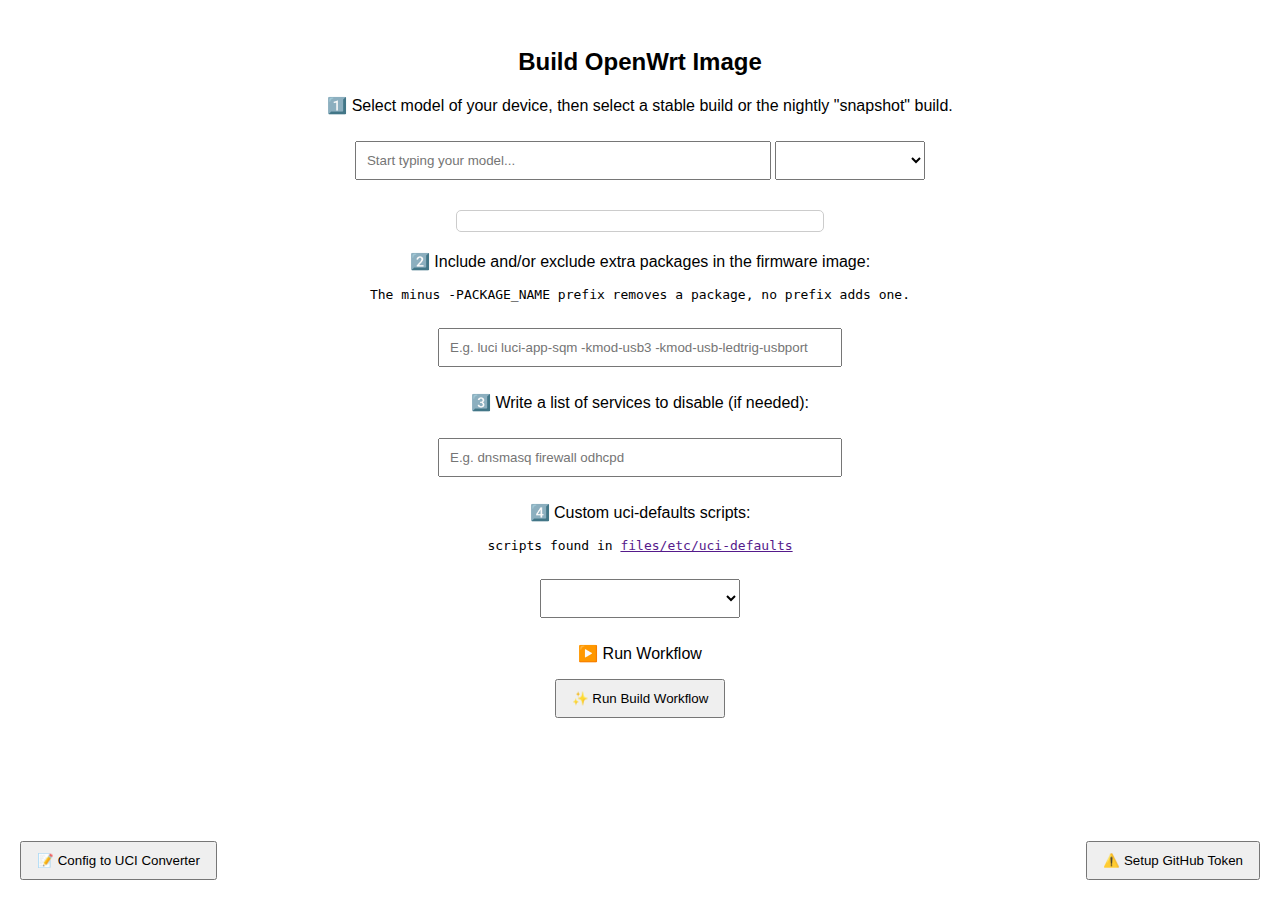
<file: index.html>
<!DOCTYPE html>
<html lang="en">
<head>
    <meta charset="UTF-8">
    <meta name="viewport" content="width=device-width, initial-scale=1.0">
    <title>Build OpenWrt Image</title>
    <link rel="stylesheet" href="styles.css">
    <link rel="icon" href="data:image/svg+xml,<svg xmlns=%22http://www.w3.org/2000/svg%22 viewBox=%220 0 100 100%22><text y=%22.9em%22 font-size=%2290%22 fill=%22black%22>🚀</text></svg>">

</head>
<body>
    <form id="tokenForm">
            <h2>Setup Your GitHub Personal Access Token ⚠️</h2>
            <p>1️⃣ Click below to open GitHub's token creation page:</p>
            <button type="button" onclick="window.open('https://github.com/settings/tokens/new?scopes=repo,workflow,admin:repo_hook&description=GitHub%20Workflow%20Trigger', '_blank')">🔑 Create Token</button>
            <p>2️⃣ After generating your token, copy & paste it below:</p>
            <input type="password" id="tokenInput" placeholder="Paste your token here">
            <button type="button" onclick="saveToken()">💾 Save Token</button>
            <p>3️⃣ Click below to test your token:</p>
            <button type="button" onclick="testToken()">🔓 Test Token</button>
            <p id="status"></p>
    </form>
    <button id="clearTokenButton" style="display: none;" onclick="clearToken()">🗑️ Clear Token</button>
    <button id="setupTokenButton" style="display: none;" onclick="setupToken()">⚠️ Setup GitHub Token</button>
    <button id="configToUciButton" onclick="location.href='config2uci/index.html'">📝 Config to UCI Converter</button>

    <form id="buildForm" onsubmit="runWorkflow(event)">
        <h2>Build OpenWrt Image</h2>
        <p>1️⃣ Select model of your device, then select a stable build or the nightly "snapshot" build.</p>
        <input type="text" id="modelInput" list="modelOptions" placeholder="Start typing your model..." autocomplete="off" title="Double-click to clear this field">
        <datalist id="modelOptions">
            <!-- Options will be populated dynamically from the provided URL -->
        </datalist>
        <select id="versionInput" onchange="fetchModelOptions()">
            <!-- Options will be populated dynamically from the provided URL -->
        </select>
        <input type="hidden" id="profileInput" name="profile">
        <input type="hidden" id="targetInput" name="target">
        <p id="buildInfo"></p>
        
        <p>2️⃣ Include and/or exclude extra packages in the firmware image:</p>
        <p><pre>The minus <code>-PACKAGE_NAME</code> prefix removes a package, no prefix adds one.</pre></p>
        <input type="text" id="packagesInput" name="packages" autocomplete="on" placeholder="E.g. luci luci-app-sqm -kmod-usb3 -kmod-usb-ledtrig-usbport" title="Double-click to clear this field">
        <p>3️⃣ Write a list of services to disable (if needed):</p>
        <input type="text" id="disabled_servicesInput" name="disabled_services" autocomplete="on" placeholder="E.g. dnsmasq firewall odhcpd" title="Double-click to clear this field">
        <p>4️⃣ Custom uci-defaults scripts:</p>
        <p><pre>scripts found in <a href="" id="repoUrl">files/etc/uci-defaults</a></pre></p>
        <select id="scriptsInput">
            <option value=""></option>
            <option value="99-custom">custom</option>
            <!-- Options will be populated dynamically from the provided URL -->
        </select>
        <textarea id="customScriptInput" style="display: none;" name="custom_script" title="Double-click to clear this field" placeholder=""></textarea>
        <p>▶️ Run Workflow </p>
        <button type="submit">✨ Run Build Workflow</button>
    </form>

    <script src="scripts.js"></script>
</body>
</html>
</file>
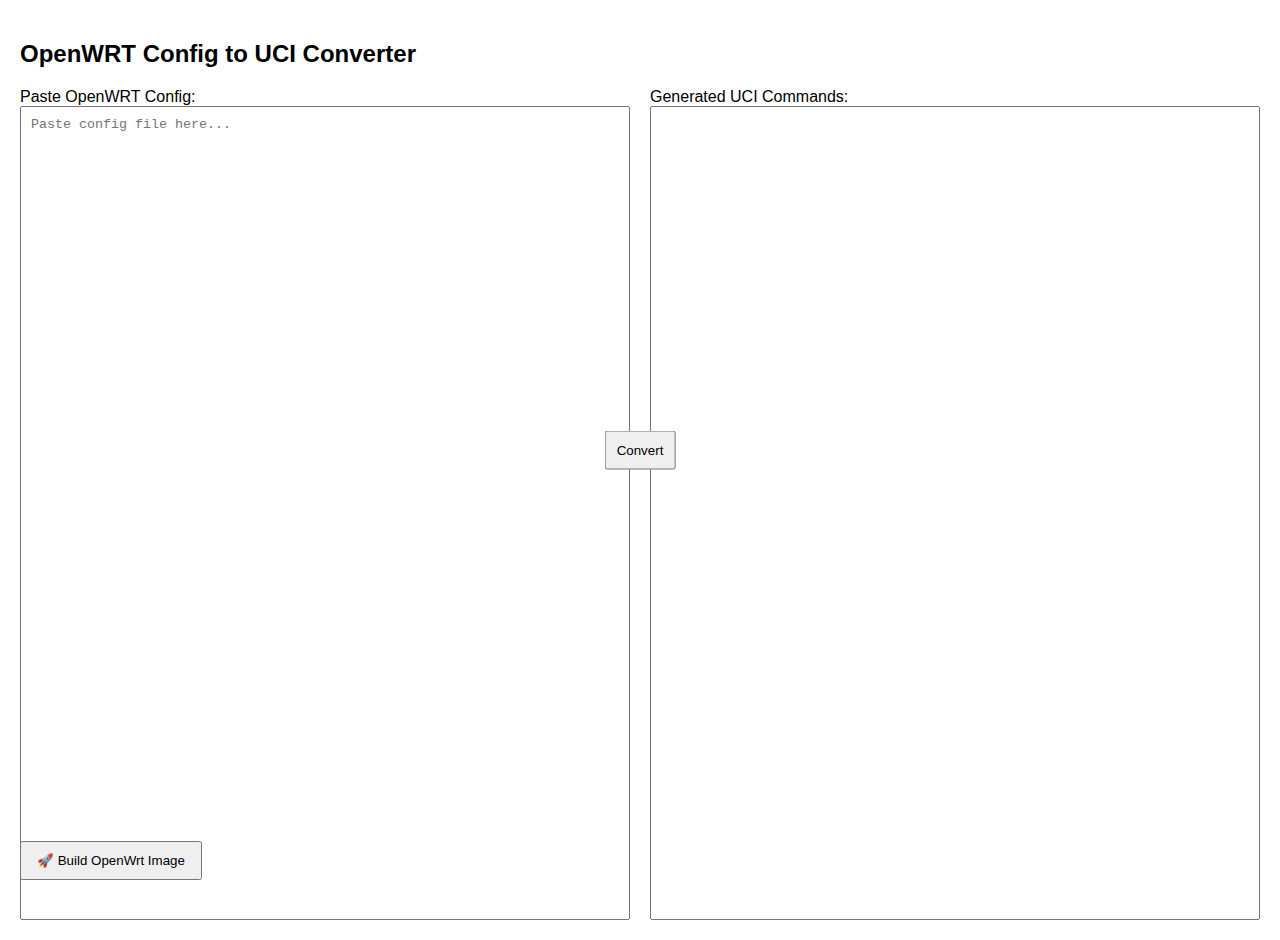
<file: config2uci/index.html>
<!DOCTYPE html>
<html lang="en">
<head>
    <meta charset="UTF-8">
    <meta name="viewport" content="width=device-width, initial-scale=1.0">
    <title>OpenWRT Config to UCI Converter</title>
    <style>
        body {
            font-family: Arial, sans-serif;
            margin: 20px;
            background-color: white;
            color: black;
            display: flex;
            flex-direction: column;
            height: 100vh;
        }
        .container {
            display: flex;
            gap: 20px;
            flex: 1;
        }
        .box {
            flex: 1;
            display: flex;
            flex-direction: column;
        }
        textarea {
            flex: 1;
            width: 100%;
            padding: 10px;
            box-sizing: border-box;
            resize: none;
        }
        .button-container {
            display: flex;
            justify-content: center;
            align-items: center;
            position: fixed;
            top: 50%;
            left: 50%;
            transform: translate(-50%, -50%);
        }
        button {
            padding: 10px;
            cursor: pointer;
        }
        @media (prefers-color-scheme: dark) {
            body {
                background-color: #121212;
                color: white;
            }
            textarea {
                background-color: #1e1e1e;
                color: white;
                border: 1px solid #444;
            }
        }

        #configToUciButton {
            position: fixed;
            bottom: 20px;
            left: 20px;
            padding: 10px 15px;
            cursor: pointer;
        }
    </style>
</head>
<body>
    <h2>OpenWRT Config to UCI Converter</h2>
    <div class="container">
        <div class="box">
            <label>Paste OpenWRT Config:</label>
            <textarea id="configInput" placeholder="Paste config file here..."></textarea>
        </div>
        <div class="box">
            <label>Generated UCI Commands:</label>
            <textarea id="uciOutput" readonly></textarea>
        </div>
    </div>
    <div class="button-container">
        <button onclick="convertToUci()">Convert</button>
    </div>
    <button id="configToUciButton" onclick="location.href='../index.html'">🚀 Build OpenWrt Image</button>
    <script>
        function convertToUci() {
            const input = document.getElementById("configInput").value;
            let output = "";
            let section = "";
            let sectionName = "";
            let sectionCount = {};
            let configType = "";
            
            input.split("\n").forEach(line => {
                line = line.trim();
                if (line.startsWith("config")) {
                    let parts = line.split(" ");
                    section = parts[1];
                    sectionName = parts[2]?.replace(/'/g, "") || null;
                    
                    if (!configType) {
                        if (section === "wifi-device" || section === "wifi-iface") {
                            configType = "wireless";
                        } else if (section === "dhcp" || section === "dnsmasq" || section === "odhcpd") {
                            configType = "dhcp";
                        } else {
                            configType = "network";
                        }
                    }
                    
                    if (!sectionName) {
                        if (!sectionCount[section]) sectionCount[section] = 0;
                        sectionName = `@${section}[${sectionCount[section]}]`;
                        sectionCount[section]++;
                    }
                    output += `uci set ${configType}.${sectionName}=${section}\n`;
                } else if (line.startsWith("option")) {
                    let parts = line.split(" ");
                    let key = parts[1].replace(/'/g, "");
                    let value = parts.slice(2).join(" ").replace(/'/g, "");
                    output += `uci set ${configType}.${sectionName}.${key}='${value}'\n`;
                } else if (line.startsWith("list")) {
                    let parts = line.split(" ");
                    let key = parts[1].replace(/'/g, "");
                    let value = parts.slice(2).join(" ").replace(/'/g, "");
                    output += `uci add_list ${configType}.${sectionName}.${key}='${value}'\n`;
                }
            });
            
            output += `uci commit ${configType}\n`;
            document.getElementById("uciOutput").value = output;
        }
    </script>
</body>
</html>
</file>
<file: styles.css>
body { font-family: Arial, sans-serif; text-align: center; padding: 20px; }
#tokenInput { width: 34%; min-width: 380px; padding: 10px; margin: 10px 0; }
#modelInput { width: 32%; min-width: 380px; padding: 10px; margin: 10px 0; }
#versionInput { width: 5%; min-width: 150px; padding: 10px; margin: 10px 0; }
button { padding: 10px 15px; cursor: pointer; }
#packagesInput { width: 30%; min-width: 380px; padding: 10px; margin: 10px 0; }
#disabled_servicesInput { width: 30%; min-width: 380px; padding: 10px; margin: 10px 0; }
#scriptsInput { width: 10%; min-width: 200px; padding: 10px; margin: 10px 0; }
#customScriptInput { width: 30%; min-width: 380px; width: 594px; height: 157px; padding: 10px; margin: 10px auto; }


#clearTokenButton, #setupTokenButton {
    position: fixed;
    bottom: 20px;
    right: 20px;
    padding: 10px 15px;
    cursor: pointer;
}
#buildInfo {
    margin: 20px auto; /* Center the element horizontally */
    padding: 10px;
    border: 1px solid #ccc;
    border-radius: 5px;
    text-align: left;
    width: 30%; /* Adjust width as needed */
    box-sizing: border-box; /* Ensure padding and border are included in the width */
    max-width: 100%; /* Ensure it does not exceed the parent width */
}

@media (prefers-color-scheme: dark) {
    html {
        background-color: #212830;
        color: #ffffff; /* Ensure text is visible */
        color-scheme: dark; /* Apply globally */
    }
    header, .btn {
        background-color: #212830;
        color: #ffffff; /* Consistent text color */
    }
    input, button, select, textarea {
        color-scheme: dark; /* Include all relevant form elements */
    }
}

#tokenForm, #setupTokenButton {
    display: none;
}

#configToUciButton {
    position: fixed;
    bottom: 20px;
    left: 20px;
    padding: 10px 15px;
    cursor: pointer;
}
</file>
